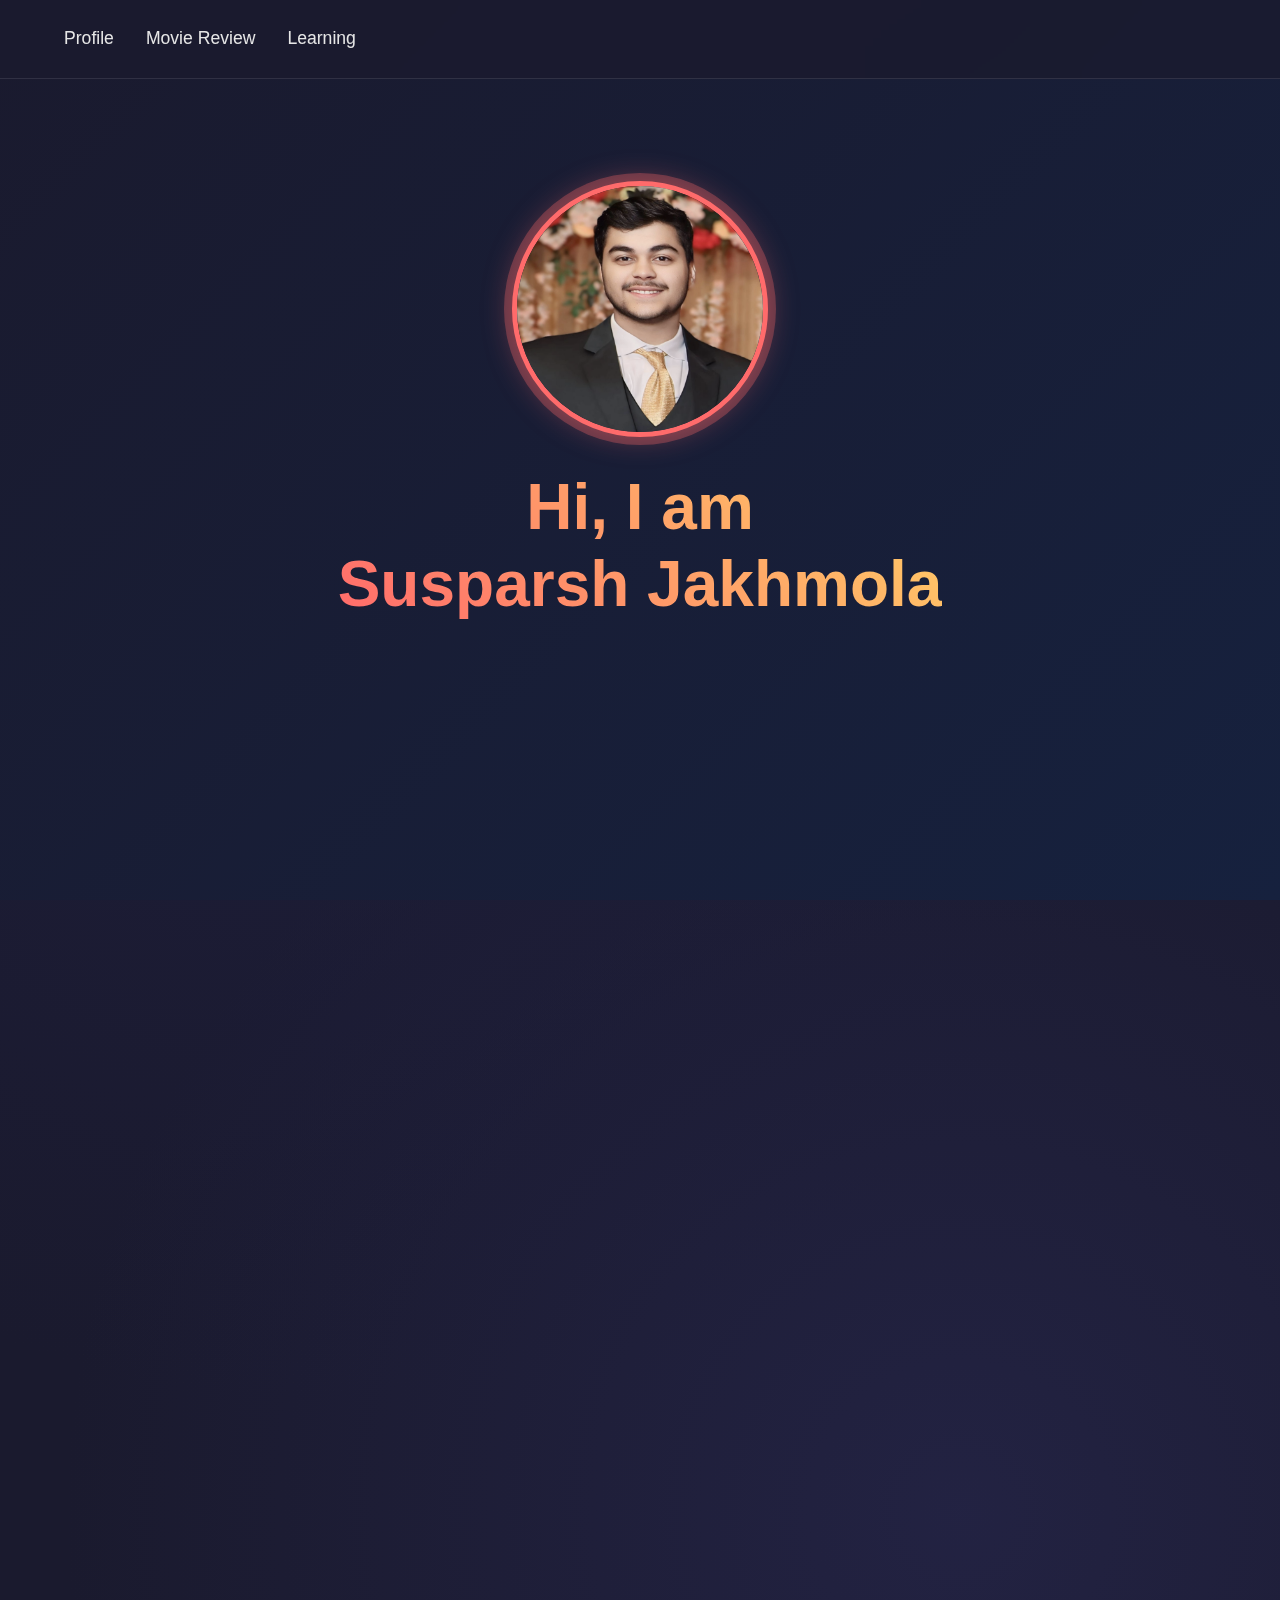
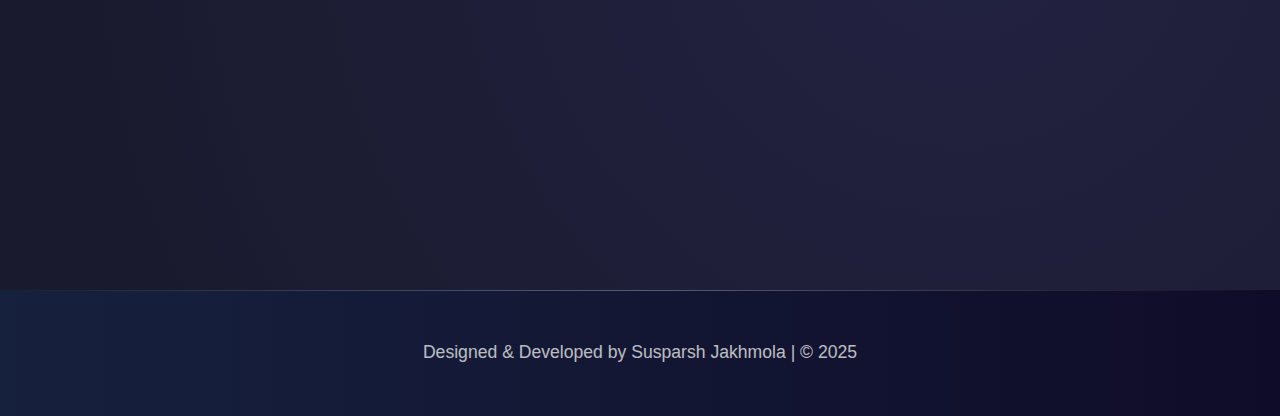
<file: index.html>
<!DOCTYPE html>
<html lang="en">

<head>
  <meta charset="UTF-8">
  <meta name="viewport" content="width=device-width, initial-scale=1.0, user-scalable=no">
  <meta name="description" content="Portfolio of Susparsh Jakhmola.">
  <meta name="author" content="Susparsh Jakhmola">
  <meta name="keywords" content="Portfolio, Web Development, Learning, Movie Reviews, Projects">
  <title>Susparsh Jakhmola | Portfolio</title>
  <link rel="stylesheet" href="style.css">
</head>

<body>
  <div class="main-content">

    <!-- Navbar -->
    <nav>
      <ul>
        <li><a href="#profile">Profile</a></li>
        <li><a href="#movie">Movie Review</a></li>
        <li><a href="#learning">Learning</a></li>
      </ul>
    </nav>

    <!-- Landing Page -->
    <section class="landing">
      <div class="photo-placeholder">
        <img src="Me.png" alt="Susparsh Jakhmola's Photo">
      </div>
      <h1>Hi, I am <br><span>Susparsh Jakhmola</span></h1>
      <p class="intro-text">An enthusiastic Computer Science student, always eager to explore, learn, and build new things. Passionate about technology and always ready for challenges that help me grow as a developer and as a person. Scroll down to know me better ↓</p>
    </section>

    <!-- Profile Section -->
    <section class="container" id="profile">
      <h2>Want to know more about me?</h2>
      <p class="highlight">Explore my profile to check out my skills, projects, and the journey so far in my learning adventure.</p>
      <button onclick="location.href='profile.html'">Profile</button>
    </section>

    <!-- Movie Review Section -->
    <section class="container" id="movie">
      <h2>Movie Review Zone</h2>
      <p class="highlight">Movies aren't just entertainment — they inspire, teach, and sometimes challenge perspectives. Have a look at my take on a movie I watched.</p>
      <button onclick="location.href='movie.html'">My Review</button>
    </section>

    <!-- Learning Section -->
    <section class="container" id="learning">
      <h2>Learning Never Stops!</h2>
      <p class="highlight">Every experience, every lecture, and every project has added something valuable to my learning journey. Here's a glimpse of what I've learned and how it's shaped me.</p>
      <button onclick="location.href='learning.html'">Learnings</button>
    </section>

  </div>

  <script src="script.js"></script>

  <!-- Footer -->
  <footer>
    <p>Designed & Developed by Susparsh Jakhmola | © 2025</p>
  </footer>
</body>

</html>
</file>
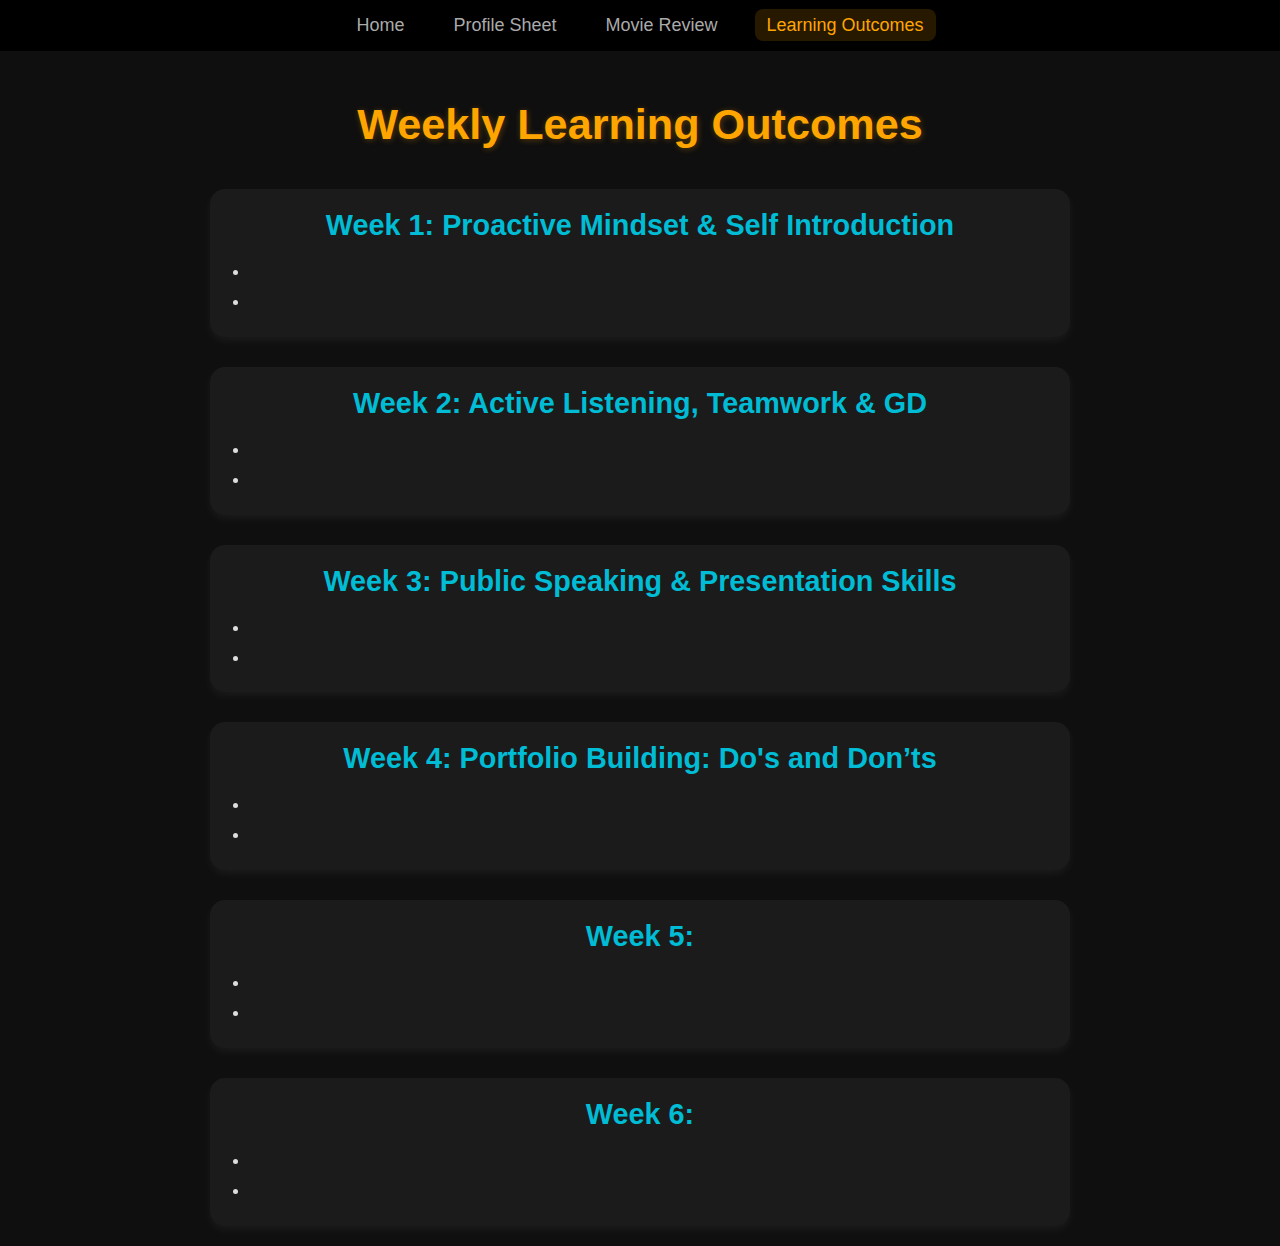
<file: learning.html>
<!DOCTYPE html>
<html lang="en">
<head>
  <meta charset="UTF-8" />
  <title>Learning Outcomes</title>
  <link rel="stylesheet" href="learning.css" />
</head>
<body>
  <header>
    <nav>
      <ul>
        <li><a href="index.html">Home</a></li>
        <li><a href="profile.html">Profile Sheet</a></li>
        <li><a href="movie.html">Movie Review</a></li>
        <li><a href="learning.html" class="active">Learning Outcomes</a></li>
      </ul>
    </nav>
  </header>

  <main class="learning-outcomes-container">
    <h1>Weekly Learning Outcomes</h1>

    <!-- Week 1 -->
    <section class="learning-week">
      <h2>Week 1: Proactive Mindset & Self Introduction</h2>
      <ul class="learning-points">
        <li><!-- Write your first bullet point here --></li>
        <li><!-- Add more points as needed --></li>
      </ul>
    </section>

    <!-- Week 2 -->
    <section class="learning-week">
      <h2>Week 2: Active Listening, Teamwork & GD</h2>
      <ul class="learning-points">
        <li></li>
        <li></li>
      </ul>
    </section>

    <!-- Week 3 -->
    <section class="learning-week">
      <h2>Week 3: Public Speaking & Presentation Skills</h2>
      <ul class="learning-points">
        <li></li>
        <li></li>
      </ul>
    </section>

    <!-- Week 4 -->
    <section class="learning-week">
      <h2>Week 4: Portfolio Building: Do's and Don’ts</h2>
      <ul class="learning-points">
        <li></li>
        <li></li>
      </ul>
    </section>

    <!-- Week 5 -->
    <section class="learning-week">
      <h2>Week 5: <!-- Topic Here --></h2>
      <ul class="learning-points">
        <li></li>
        <li></li>
      </ul>
    </section>

    <!-- Week 6 -->
    <section class="learning-week">
      <h2>Week 6: <!-- Topic Here --></h2>
      <ul class="learning-points">
        <li></li>
        <li></li>
      </ul>
    </section>
  </main>
</body>
</html>
</file>
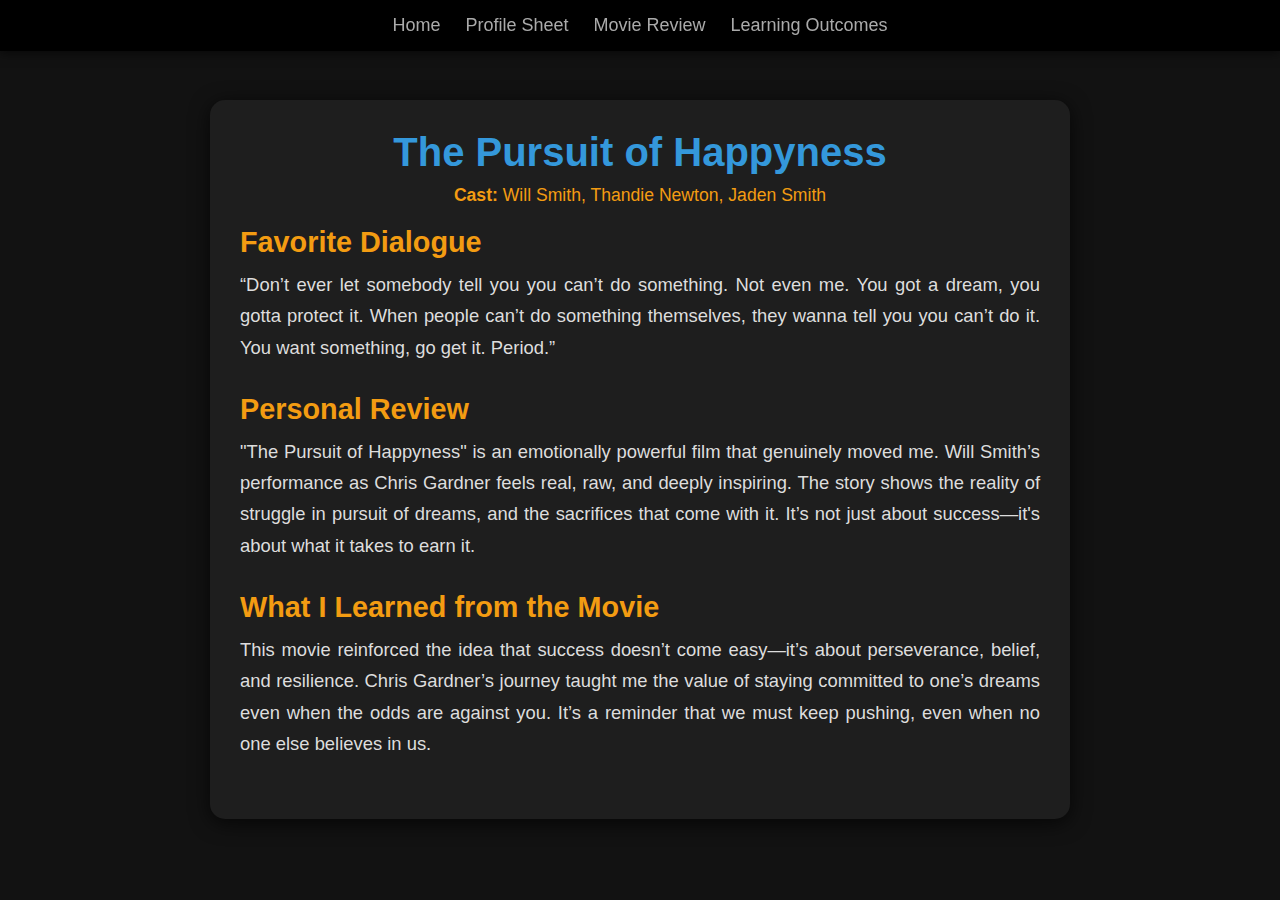
<file: movie.html>
<!DOCTYPE html>
<html lang="en">
<head>
  <title>Movie Review</title>
  <link rel="stylesheet" href="movie.css">
</head>
<body>
  <header>
    <nav>
      <ul>
        <li><a href="index.html">Home</a></li>
        <li><a href="profile.html">Profile Sheet</a></li>
        <li><a href="movie.html">Movie Review</a></li>
        <li><a href="learning.html">Learning Outcomes</a></li>
      </ul>
    </nav>
  </header>

  <main class="movie-review-container">
    <div class="movie-review">
      <!-- Title and Cast -->
      <div class="movie-title">
        <h1>The Pursuit of Happyness</h1>
        <p><strong>Cast:</strong> Will Smith, Thandie Newton, Jaden Smith</p>
      </div>

      <!-- Favorite Dialogue -->
      <div class="review-section">
        <h2>Favorite Dialogue</h2>
        <p>
          “Don’t ever let somebody tell you you can’t do something. Not even me. You got a dream, you gotta protect it. When people can’t do something themselves, they wanna tell you you can’t do it. You want something, go get it. Period.”
        </p>
      </div>

      <!-- Personal Review -->
      <div class="review-section">
        <h2>Personal Review</h2>
        <p>
          "The Pursuit of Happyness" is an emotionally powerful film that genuinely moved me. Will Smith’s performance as Chris Gardner feels real, raw, and deeply inspiring. The story shows the reality of struggle in pursuit of dreams, and the sacrifices that come with it. It’s not just about success—it's about what it takes to earn it.
        </p>
      </div>

      <!-- Learnings -->
      <div class="review-section">
        <h2>What I Learned from the Movie</h2>
        <p>
          This movie reinforced the idea that success doesn’t come easy—it’s about perseverance, belief, and resilience. Chris Gardner’s journey taught me the value of staying committed to one’s dreams even when the odds are against you. It’s a reminder that we must keep pushing, even when no one else believes in us.
        </p>
      </div>
    </div>
  </main>
</body>
</html>
</file>
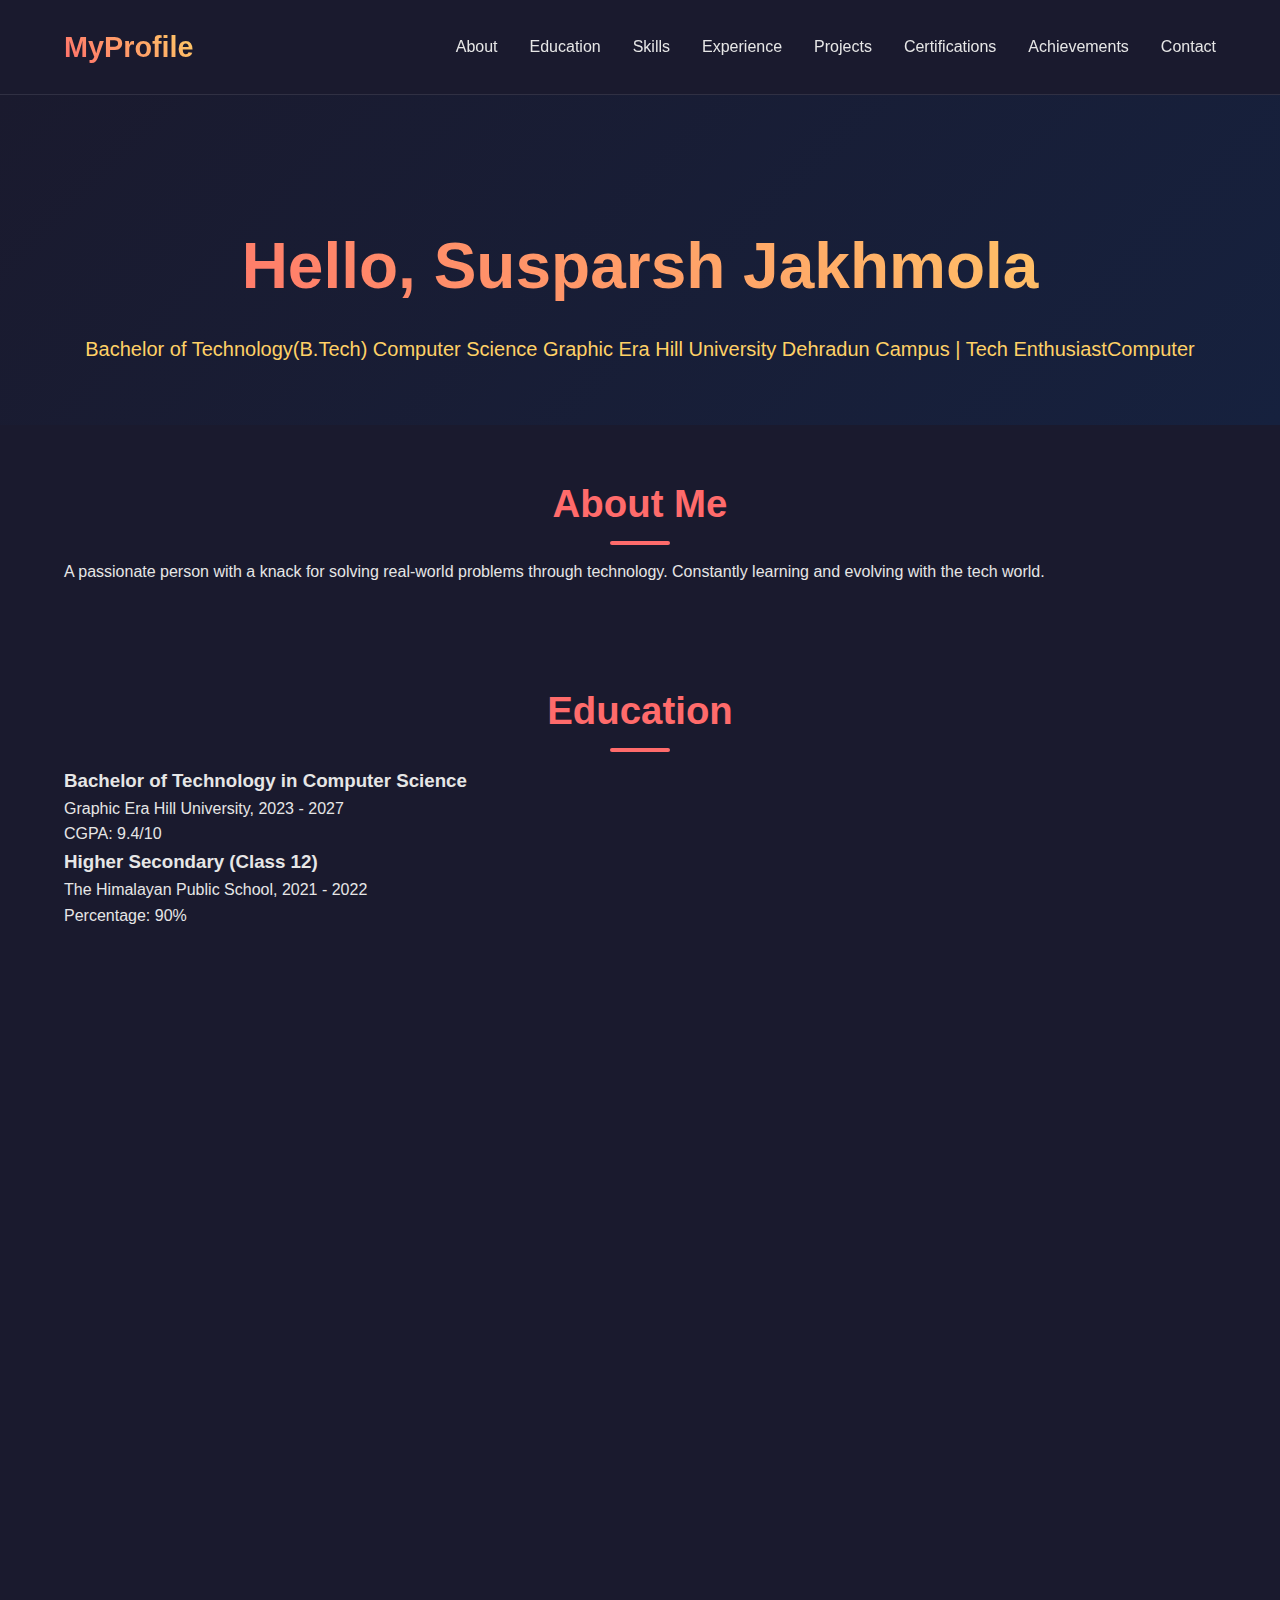
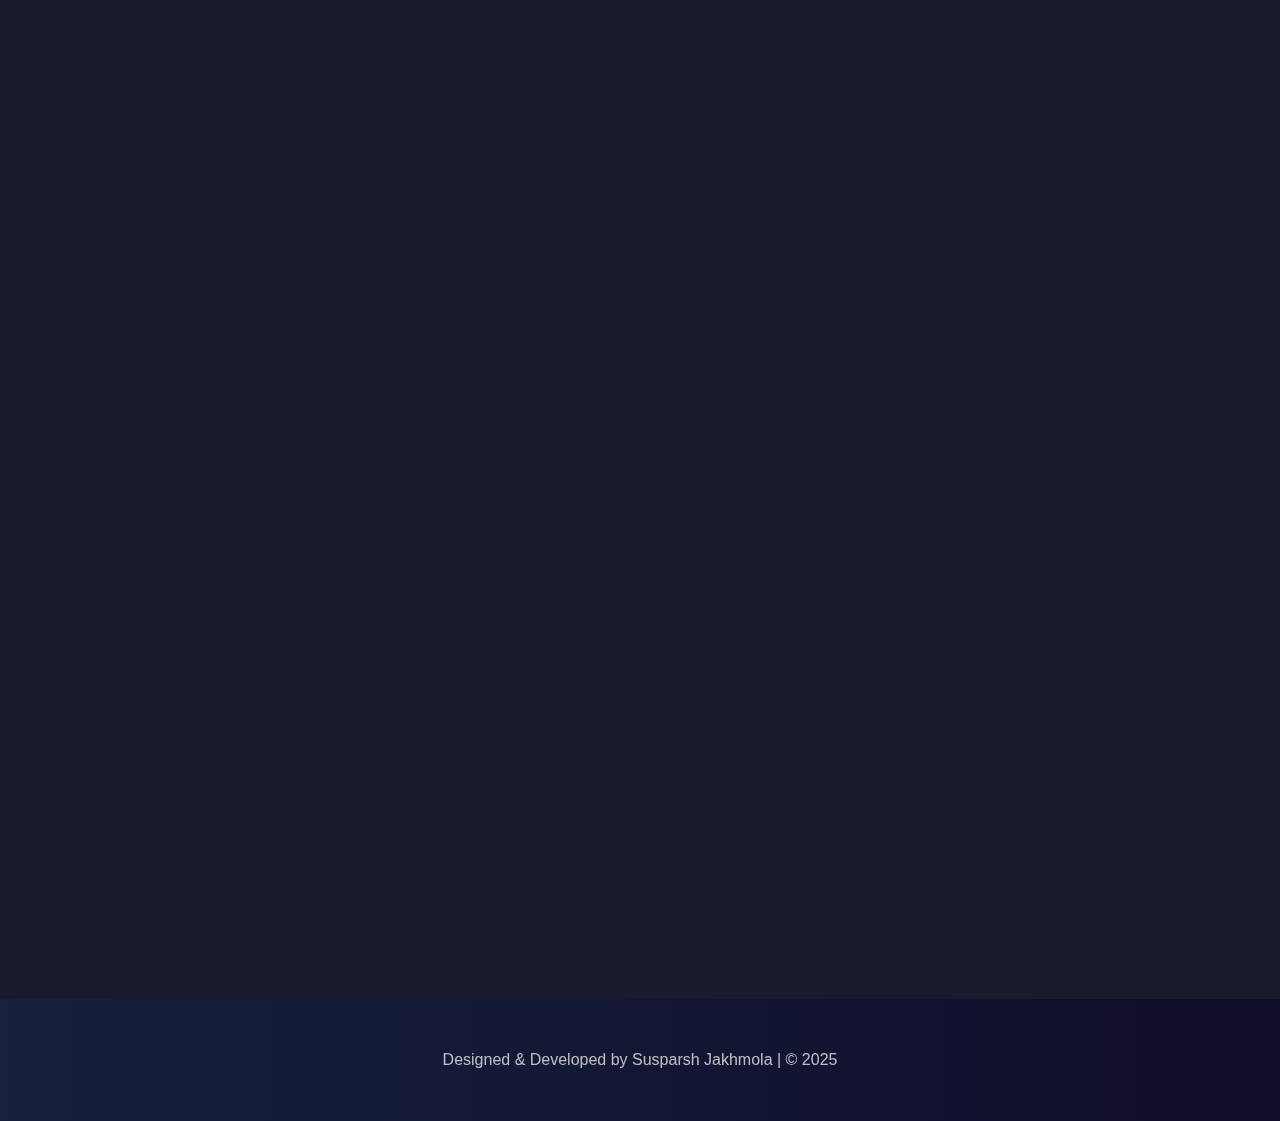
<file: profile.html>
<!DOCTYPE html>
<html lang="en">
<head>
  <meta charset="UTF-8" />
  <meta name="viewport" content="width=device-width, initial-scale=1.0"/>
  <title>Technical Profile</title>
  <link rel="stylesheet" href="profile.css" />
</head>
<body>

  <nav>
    <div class="logo">MyProfile</div>
    <ul>
      <li><a href="#about">About</a></li>
      <li><a href="#education">Education</a></li>
      <li><a href="#skills">Skills</a></li>
      <li><a href="#experience">Experience</a></li>
      <li><a href="#projects">Projects</a></li>
      <li><a href="#certifications">Certifications</a></li>
      <li><a href="#achievements">Achievements</a></li>
      <li><a href="#contact">Contact</a></li>
    </ul>
  </nav>

  <header class="hero">
    <h1>Hello, Susparsh Jakhmola</h1>
    <p>Bachelor of Technology(B.Tech) Computer Science Graphic Era Hill University Dehradun Campus | Tech Enthusiast</p>
  </header>

  <section id="about">
    <h2>About Me</h2>
    <p>A passionate person with a knack for solving real-world problems through technology. Constantly learning and evolving with the tech world.</p>
  </section>

  <section id="education">
    <h2>Education</h2>
    <div class="education-entry">
      <h3>Bachelor of Technology in Computer Science</h3>
      <p>Graphic Era Hill University, 2023 - 2027</p>
      <p>CGPA: 9.4/10</p>
    </div>
    <div class="education-entry">
      <h3>Higher Secondary (Class 12)</h3>
      <p>The Himalayan Public School, 2021 - 2022</p>
      <p>Percentage: 90%</p>
    </div>
  </section>

  <section id="skills">
    <h2>Technical Skills</h2>
    <div class="skills-list">
      <span>C</span>
      <span>Java</span>
      <span>C++</span>
      <span>Python</span>
    </div>
  </section>

  <section id="experience">
    <h2>Work Experience</h2>
    <div class="job-entry">
      <h3></h3>
      <p></p>
      <ul>
        <li></li>
        <li></li>
      </ul>
    </div>
  </section>

  <section id="projects">
    <h2>Projects</h2>
    <div class="project">
      <h3></h3>
      <p></p>
    </div>
    <div class="project">
      <h3></h3>
      <p></p>
    </div>
  </section>

  <section id="certifications">
    <h2>Certifications</h2>
    <ul>
      <li></li>
      <li>n</li>
      <li></li>
    </ul>
  </section>

  <section id="achievements">
    <h2>Achievements</h2>
    <ul>
      <li>200+ DSA problems solved on LeetCode</li>
      <li></li>
      <li></li>
    </ul>
  </section>

  <section id="contact">
    <h2>Contact Info</h2>
    <p><strong>Email:</strong> susparshj@gmail.com</p>
    <p><strong>Phone:</strong> +91-8755185995</p>
    <p><strong>LinkedIn:</strong> </p>
    <p><strong>GitHub:</strong> </p>
    <p><strong>Location:</strong> Uttarakhand, India</p>
  </section>

  <footer>
    <p>Designed & Developed by Susparsh Jakhmola | © 2025</p>
  </footer>

  <script src="profile.js"></script>
</body>
</html>
</file>
<file: style.css>
/* Modern Global Reset with Custom Properties */
:root {
    /* Color Palette */
    --primary: #ff6b6b;
    --secondary: #4ecdc4;
    --dark: #1a1a2e;
    --darker: #16213e;
    --light: #f8f9fa;
    --accent: #ffd166;
    --text: #e6e6e6;
    --text-dark: #333;
    
    /* Design Tokens */
    --transition: all 0.4s cubic-bezier(0.645, 0.045, 0.355, 1);
    --shadow: 0 10px 30px -10px rgba(0, 0, 0, 0.3);
    --shadow-lg: 0 20px 40px -10px rgba(0, 0, 0, 0.4);
    --border-radius: 12px;
    --border-radius-sm: 6px;
    
    /* Spacing */
    --space-xs: 0.5rem;
    --space-sm: 1rem;
    --space-md: 1.5rem;
    --space-lg: 2rem;
    --space-xl: 3rem;
  }
  
  /* Base Styles */
  * {
    margin: 0;
    padding: 0;
    box-sizing: border-box;
  }
  
  html {
    scroll-behavior: smooth;
    font-size: 100%;
  }
  
  body {
    font-family: 'Poppins', -apple-system, BlinkMacSystemFont, 'Segoe UI', Roboto, Oxygen, Ubuntu, Cantarell, sans-serif;
    background-color: var(--dark);
    color: var(--text);
    line-height: 1.7;
    overflow-x: hidden;
    background-image: 
      radial-gradient(circle at 25% 25%, rgba(30, 30, 60, 0.8) 0%, transparent 50%),
      radial-gradient(circle at 75% 75%, rgba(40, 40, 80, 0.6) 0%, transparent 50%);
  }
  
  /* Typography Scale */
  h1, h2, h3, h4 {
    font-weight: 700;
    line-height: 1.2;
    margin-bottom: var(--space-sm);
  }
  
  h1 {
    font-size: clamp(2.5rem, 5vw, 4rem);
    background: linear-gradient(45deg, var(--primary), var(--accent));
    -webkit-background-clip: text;
    background-clip: text;
    color: transparent;
    display: inline-block;
  }
  
  h2 {
    font-size: clamp(1.8rem, 3vw, 2.5rem);
    position: relative;
    display: inline-block;
    margin-bottom: var(--space-lg);
  }
  
  h2::after {
    content: '';
    position: absolute;
    bottom: -10px;
    left: 0;
    width: 60px;
    height: 4px;
    background: var(--primary);
    border-radius: 2px;
  }
  
  p {
    margin-bottom: var(--space-md);
    font-size: 1.1rem;
  }
  
  /* Navigation - Modern Glass Morphism */
  nav {
    position: fixed;
    top: 0;
    left: 0;
    width: 100%;
    padding: var(--space-md) 5%;
    z-index: 1000;
    background: rgba(26, 26, 46, 0.8);
    backdrop-filter: blur(10px);
    -webkit-backdrop-filter: blur(10px);
    border-bottom: 1px solid rgba(255, 255, 255, 0.1);
    transition: var(--transition);
  }
  
  nav.scrolled {
    padding: var(--space-sm) 5%;
    background: rgba(22, 33, 62, 0.95);
  }
  
  nav ul {
    display: flex;
    gap: var(--space-lg);
    justify-content: flex-start;
    align-items: center;
    list-style: none;
  }
  
  nav a {
    text-decoration: none;
    color: var(--text);
    font-size: 1.1rem;
    font-weight: 500;
    position: relative;
    padding: var(--space-xs) 0;
    transition: var(--transition);
  }
  
  nav a::after {
    content: '';
    position: absolute;
    bottom: 0;
    left: 0;
    width: 0;
    height: 2px;
    background: var(--primary);
    transition: var(--transition);
  }
  
  nav a:hover {
    color: var(--primary);
  }
  
  nav a:hover::after {
    width: 100%;
  }
  
  /* Enhanced Landing Section */
  /* Enhanced Landing Section */
.landing {
    min-height: 100vh;
    width: 100%;
    display: flex;
    flex-direction: column;
    align-items: center;
    justify-content: center;
    padding: 120px 5% 0; /* 👈 Added top padding here */
    position: relative;
    overflow: hidden;
    text-align: center;
    background: linear-gradient(135deg, var(--dark) 0%, var(--darker) 100%);
  }
  
  
  /* Background Animations */
  .landing::before {
    content: '';
    position: absolute;
    top: -50%;
    left: -50%;
    width: 200%;
    height: 200%;
    background: 
      radial-gradient(circle at 30% 30%, rgba(255, 107, 107, 0.1) 0%, transparent 25%),
      radial-gradient(circle at 70% 70%, rgba(78, 205, 196, 0.1) 0%, transparent 25%);
    animation: float 15s infinite alternate ease-in-out;
    z-index: -1;
  }
  
  .landing::after {
    content: '';
    position: absolute;
    top: 0;
    left: 0;
    width: 100%;
    height: 100%;
    background: 
      radial-gradient(circle at 20% 80%, rgba(255, 209, 102, 0.05) 0%, transparent 20%),
      radial-gradient(circle at 80% 20%, rgba(106, 176, 76, 0.05) 0%, transparent 20%);
    animation: pulse 8s infinite alternate;
    z-index: -2;
  }
  
  /* Photo Container */
  .photo-placeholder {
    width: clamp(180px, 20vw, 280px);
    height: clamp(180px, 20vw, 280px);
    border-radius: 50%;
    margin: 0 auto var(--space-lg);
    position: relative;
    box-shadow:
      0 0 0 8px rgba(255, 107, 107, 0.3),
      0 0 30px rgba(255, 107, 107, 0.4);
    transition: var(--transition);
    z-index: 2;
    border: 5px solid var(--primary);
    animation: float 6s infinite alternate ease-in-out;
    display: flex;
    align-items: center;
    justify-content: center;
    background-color: var(--dark);
    overflow: visible; /* changed from hidden */
  }
  
  .photo-placeholder img {
    width: 100%;
    height: 100%;
    object-fit: cover;
    object-position: center center;
    border-radius: 50%;
    filter: grayscale(20%);
    transition: var(--transition);
  }
  
  .photo-placeholder img:hover {
    filter: grayscale(0%);
  }

  /* Text Elements */
  .name {
    font-size: clamp(2.5rem, 6vw, 4rem);
    font-weight: 700;
    margin-bottom: var(--space-xs);
    background: linear-gradient(45deg, var(--primary), var(--accent));
    -webkit-background-clip: text;
    background-clip: text;
    color: transparent;
    display: inline-block;
    opacity: 0;
    transform: translateY(20px);
    animation: fadeInUp 1s forwards 0.3s;
  }
  
  .title {
    font-size: 1.5rem;
    color: var(--accent);
    margin-bottom: var(--space-lg);
    opacity: 0;
    transform: translateY(20px);
    animation: fadeInUp 1s forwards 0.7s;
  }
  
  .intro-text {
    max-width: 700px;
    margin: var(--space-lg) auto;
    font-size: 1.25rem;
    text-align: center;
    position: relative;
    opacity: 0;
    transform: translateY(20px);
    animation: fadeInUp 1s forwards 0.5s;
  }
  
  /* Section Containers */
  .container {
    width: 90%;
    max-width: 1200px;
    margin: var(--space-xl) auto;
    padding: var(--space-xl);
    background: var(--darker);
    border-radius: var(--border-radius);
    box-shadow: var(--shadow);
    position: relative;
    overflow: hidden;
    transition: var(--transition);
    opacity: 0;
    transform: translateY(50px);
  }
  
  .container::before {
    content: '';
    position: absolute;
    top: 0;
    left: 0;
    width: 100%;
    height: 5px;
    background: linear-gradient(90deg, var(--primary), var(--secondary));
  }
  
  .container.active {
    opacity: 1;
    transform: translateY(0);
  }
  
  .container:hover {
    transform: translateY(-5px);
    box-shadow: var(--shadow-lg);
  }
  
  /* Buttons */
  .button {
    padding: var(--space-xs) var(--space-lg);
    background: linear-gradient(45deg, var(--primary), var(--accent));
    border: none;
    border-radius: 50px;
    color: var(--dark);
    font-weight: 600;
    font-size: 1rem;
    cursor: pointer;
    display: inline-flex;
    align-items: center;
    gap: var(--space-xs);
    transition: var(--transition);
    box-shadow: 0 4px 15px rgba(255, 107, 107, 0.3);
    position: relative;
    overflow: hidden;
    margin-top: var(--space-sm);
    text-decoration: none;
  }
  
  .button::before {
    content: '';
    position: absolute;
    top: 0;
    left: -100%;
    width: 100%;
    height: 100%;
    background: linear-gradient(90deg, transparent, rgba(255, 255, 255, 0.2), transparent);
    transition: 0.6s;
  }
  
  .button:hover {
    transform: translateY(-3px);
    box-shadow: 0 6px 20px rgba(255, 107, 107, 0.4);
  }
  
  .button:hover::before {
    left: 100%;
  }
  
  .button::after {
    content: '→';
    font-size: 1.2rem;
    transition: var(--transition);
  }
  
  .button:hover::after {
    transform: translateX(5px);
  }
  
  /* Footer */
  footer {
    text-align: center;
    padding: var(--space-xl) 0;
    background: linear-gradient(to right, var(--darker), #0f0c29);
    color: var(--text);
    font-size: 1rem;
    margin-top: var(--space-xl);
    position: relative;
  }
  
  footer::before {
    content: '';
    position: absolute;
    top: 0;
    left: 0;
    width: 100%;
    height: 1px;
    background: linear-gradient(90deg, transparent, rgba(255, 255, 255, 0.3), transparent);
  }
  
  footer p {
    margin: 0;
    opacity: 0.8;
  }
  
  /* Animations */
  @keyframes float {
    0% { transform: translate(0, 0) rotate(0deg); }
    50% { transform: translate(-2%, 2%) rotate(1deg); }
    100% { transform: translate(2%, -2%) rotate(-1deg); }
  }
  
  @keyframes pulse {
    0% { opacity: 0.8; transform: scale(1); }
    100% { opacity: 1; transform: scale(1.02); }
  }
  
  @keyframes fadeInUp {
    to {
      opacity: 0.9;
      transform: translateY(0);
    }
  }
  
  @keyframes fadeIn {
    from { opacity: 0; transform: translateY(20px); }
    to { opacity: 1; transform: translateY(0); }
  }
  
  /* Utility Classes */
  .highlight {
    position: relative;
    display: inline-block;
  }
  
  .highlight::after {
    content: '';
    position: absolute;
    bottom: 0;
    left: 0;
    width: 0;
    height: 2px;
    background: var(--accent);
    transition: var(--transition);
  }
  
  .highlight:hover {
    color: var(--accent);
  }
  
  .highlight:hover::after {
    width: 100%;
  }
  
  /* Scrollbar */
  ::-webkit-scrollbar {
    width: 10px;
  }
  
  ::-webkit-scrollbar-track {
    background: var(--darker);
  }
  
  ::-webkit-scrollbar-thumb {
    background: linear-gradient(var(--primary), var(--secondary));
    border-radius: 5px;
  }
  
  ::-webkit-scrollbar-thumb:hover {
    background: var(--primary);
  }
  
  /* Responsive Design */
  @media (max-width: 768px) {
    html {
      font-size: 90%;
    }
    
    nav ul {
      gap: var(--space-sm);
    }
    
    .container {
      padding: var(--space-lg);
      width: 95%;
    }
  }
  
  @media (max-width: 480px) {
    nav {
      padding: var(--space-sm);
    }
    
    nav ul {
      justify-content: center;
    }
    
    .container {
      padding: var(--space-md);
    }
  }
</file>
<file: learning.css>
/* Reset & Base Styles */
* {
  margin: 0;
  padding: 0;
  box-sizing: border-box;
  font-family: 'Segoe UI', Tahoma, Geneva, Verdana, sans-serif;
  scroll-behavior: smooth;
}

body {
  background-color: #0f0f0f;
  color: #f0f0f0;
  padding-top: 80px;
  min-height: 100vh;
}

/* Navbar */
header {
  position: fixed;
  top: 0;
  width: 100%;
  background-color: #000;
  z-index: 1000;
}

nav {
  display: flex;
  justify-content: center;
  padding: 15px 30px;
  transition: background-color 0.3s ease;
}

nav ul {
  display: flex;
  gap: 25px;
  list-style: none;
}

nav a {
  text-decoration: none;
  color: #aaa;
  font-size: 18px;
  padding: 6px 12px;
  border-radius: 8px;
  transition: all 0.3s ease;
}

nav a:hover,
nav a.active {
  background-color: rgba(255, 165, 0, 0.15);
  color: #ffa500;
}

/* Learning Outcomes Container */
.learning-outcomes-container {
  max-width: 900px;
  margin: auto;
  padding: 20px;
  display: flex;
  flex-direction: column;
  gap: 30px;
}

.learning-outcomes-container h1 {
  text-align: center;
  font-size: 2.7rem;
  color: #ffa500;
  margin-bottom: 10px;
  text-shadow: 1px 1px 6px rgba(255, 165, 0, 0.3);
}

/* Week Sections */
.learning-week {
  background: #1b1b1b;
  padding: 20px;
  border-radius: 15px;
  box-shadow: 0 4px 10px rgba(255, 255, 255, 0.05);
  transition: transform 0.3s ease;
}

.learning-week:hover {
  transform: translateY(-5px);
}

.learning-week h2 {
  color: #00bcd4;
  font-size: 1.8rem;
  margin-bottom: 15px;
  text-align: center;
}

/* Bulleted Points */
.learning-points {
  list-style-type: disc;
  padding-left: 20px;
  color: #ddd;
  font-size: 1.1rem;
  line-height: 1.7;
}

/* Responsive Design */
@media (max-width: 768px) {
  .learning-outcomes-container {
    padding: 10px;
  }

  .learning-week h2 {
    font-size: 1.4rem;
  }

  .learning-points {
    font-size: 1rem;
  }
}
</file>
<file: movie.css>
/* Global Reset */
* {
    margin: 0;
    padding: 0;
    box-sizing: border-box;
    font-family: 'Poppins', sans-serif;
    scroll-behavior: smooth;
  }
  
  /* Body */
  body {
    background-color: #121212;
    color: #fff;
    padding-top: 80px;
    display: flex;
    justify-content: center;
    min-height: 100vh;
  }
  
  /* Header */
  header {
    position: fixed;
    top: 0;
    left: 0;
    width: 100%;
    background-color: #000;
    z-index: 1000;
    box-shadow: 0 2px 10px rgba(0, 0, 0, 0.6);
  }
  
  /* Navbar */
  nav {
    display: flex;
    justify-content: center;
    padding: 15px 30px;
    background: rgba(0, 0, 0, 0.7);
  }
  
  nav ul {
    display: flex;
    gap: 25px;
    list-style: none;
  }
  
  nav a {
    text-decoration: none;
    color: #aaa;
    font-size: 18px;
    font-weight: 500;
    transition: color 0.3s ease;
  }
  
  nav a:hover {
    color: #f39c12;
  }
  
  /* Main Container */
  .movie-review-container {
    width: 100%;
    max-width: 900px;
    padding: 20px;
  }
  
  .movie-review {
    background-color: #1e1e1e;
    padding: 30px;
    border-radius: 15px;
    box-shadow: 0 4px 20px rgba(0, 0, 0, 0.7);
    animation: fadeIn 1s ease-in-out;
  }
  
  .movie-title h1 {
    font-size: 2.5rem;
    color: #3498db;
    margin-bottom: 10px;
    text-align: center;
  }
  
  .movie-title p {
    font-size: 1.1rem;
    color: #f39c12;
    text-align: center;
    margin-bottom: 20px;
  }
  
  /* Review Sections */
  .review-section {
    margin-bottom: 30px;
  }
  
  .review-section h2 {
    font-size: 1.8rem;
    color: #f39c12;
    margin-bottom: 10px;
  }
  
  .review-section p {
    font-size: 1.15rem;
    color: #ddd;
    line-height: 1.7;
    text-align: justify;
  }
  
  /* Animation */
  @keyframes fadeIn {
    from {
      opacity: 0;
      transform: translateY(20px);
    }
    to {
      opacity: 1;
      transform: translateY(0);
    }
  }
  
  /* Responsive */
  @media (max-width: 768px) {
    .movie-review {
      padding: 20px;
    }
  
    .movie-title h1 {
      font-size: 2rem;
    }
  
    .review-section h2 {
      font-size: 1.5rem;
    }
  
    .review-section p {
      font-size: 1rem;
    }
  
    nav ul {
      flex-direction: column;
      align-items: center;
      gap: 10px;
    }
  }
</file>
<file: profile.css>
/* Global Reset and Custom Properties */
:root {
  --primary: #ff6b6b;
  --secondary: #4ecdc4;
  --dark: #1a1a2e;
  --darker: #16213e;
  --light: #f8f9fa;
  --accent: #ffd166;
  --text: #e6e6e6;
  --text-dark: #333;

  --transition: all 0.4s cubic-bezier(0.645, 0.045, 0.355, 1);
  --shadow: 0 10px 30px -10px rgba(0, 0, 0, 0.3);
  --shadow-lg: 0 20px 40px -10px rgba(0, 0, 0, 0.4);
  --border-radius: 12px;
  --border-radius-sm: 6px;

  --space-xs: 0.5rem;
  --space-sm: 1rem;
  --space-md: 1.5rem;
  --space-lg: 2rem;
  --space-xl: 3rem;
}

* {
  margin: 0;
  padding: 0;
  box-sizing: border-box;
}

body {
  font-family: 'Poppins', sans-serif;
  background: var(--dark);
  color: var(--text);
  line-height: 1.6;
  overflow-x: hidden;
  scroll-behavior: smooth;
}

/* Navigation Bar */
nav {
  display: flex;
  justify-content: space-between;
  align-items: center;
  padding: var(--space-md) 5%;
  background: rgba(26, 26, 46, 0.8);
  backdrop-filter: blur(10px);
  position: sticky;
  top: 0;
  z-index: 1000;
  border-bottom: 1px solid rgba(255, 255, 255, 0.1);
  transition: var(--transition);
}

nav.scrolled {
  box-shadow: var(--shadow);
}

nav .logo {
  font-size: 1.8rem;
  font-weight: bold;
  background: linear-gradient(45deg, var(--primary), var(--accent));
  -webkit-background-clip: text;
  background-clip: text;
  color: transparent;
}

nav ul {
  display: flex;
  list-style: none;
  gap: var(--space-lg);
}

nav ul li a {
  text-decoration: none;
  color: var(--text);
  font-weight: 500;
  position: relative;
  padding: var(--space-xs) 0;
  transition: var(--transition);
}

nav ul li a::after {
  content: '';
  position: absolute;
  bottom: 0;
  left: 0;
  width: 0;
  height: 2px;
  background: var(--primary);
  transition: var(--transition);
}

nav ul li a:hover {
  color: var(--primary);
}

nav ul li a:hover::after {
  width: 100%;
}

/* Header Section */
header {
  text-align: center;
  padding: 120px 5% 60px;
  background: linear-gradient(135deg, var(--dark) 0%, var(--darker) 100%);
  animation: fadeIn 2s ease;
}

header h1 {
  font-size: clamp(2.5rem, 6vw, 4rem);
  font-weight: 700;
  background: linear-gradient(45deg, var(--primary), var(--accent));
  -webkit-background-clip: text;
  background-clip: text;
  color: transparent;
  margin-bottom: var(--space-sm);
}

header p {
  font-size: 1.25rem;
  color: var(--accent);
  min-height: 30px;
}

/* Sections */
section {
  padding: var(--space-xl) 5%;
}

h2 {
  font-size: clamp(1.8rem, 3vw, 2.5rem);
  color: var(--primary);
  text-align: center;
  margin-bottom: var(--space-md);
  position: relative;
}

h2::after {
  content: '';
  position: absolute;
  bottom: -10px;
  left: 50%;
  transform: translateX(-50%);
  width: 60px;
  height: 4px;
  background: var(--primary);
  border-radius: 2px;
}

/* Info */
.info p {
  margin-bottom: var(--space-sm);
  color: var(--text);
}

/* Skills */
.skills-list {
  display: flex;
  flex-wrap: wrap;
  gap: var(--space-sm);
  justify-content: center;
}

.skills-list span {
  background: var(--primary);
  color: white;
  padding: 8px 15px;
  border-radius: 20px;
  animation: pop 0.8s ease-in-out infinite alternate;
}

/* Projects */
.project {
  margin-bottom: var(--space-lg);
  background: var(--darker);
  padding: var(--space-md);
  border-radius: var(--border-radius-sm);
  box-shadow: var(--shadow);
  transition: var(--transition);
}

.project:hover {
  box-shadow: var(--shadow-lg);
  transform: translateY(-5px);
}

/* Reveal Animation */
.hidden {
  opacity: 0;
  transform: translateY(30px);
  transition: opacity 0.6s ease-out, transform 0.6s ease-out;
}

.show {
  opacity: 1;
  transform: translateY(0);
}

/* Footer */
footer {
  text-align: center;
  padding: var(--space-xl) 0;
  background: linear-gradient(to right, var(--darker), #0f0c29);
  color: var(--text);
  font-size: 1rem;
}

footer p {
  margin: 0;
  opacity: 0.8;
}

/* Animations */
@keyframes fadeIn {
  from {opacity: 0; transform: translateY(-20px);}
  to {opacity: 1; transform: translateY(0);}
}

@keyframes pop {
  from {transform: scale(1);}
  to {transform: scale(1.05);}
}

/* Responsive */
@media (max-width: 768px) {
  nav {
    flex-direction: column;
    gap: var(--space-sm);
    padding: var(--space-sm);
  }

  header h1 {
    font-size: 2rem;
  }

  section {
    padding: var(--space-lg) 5%;
  }
}
</file>
